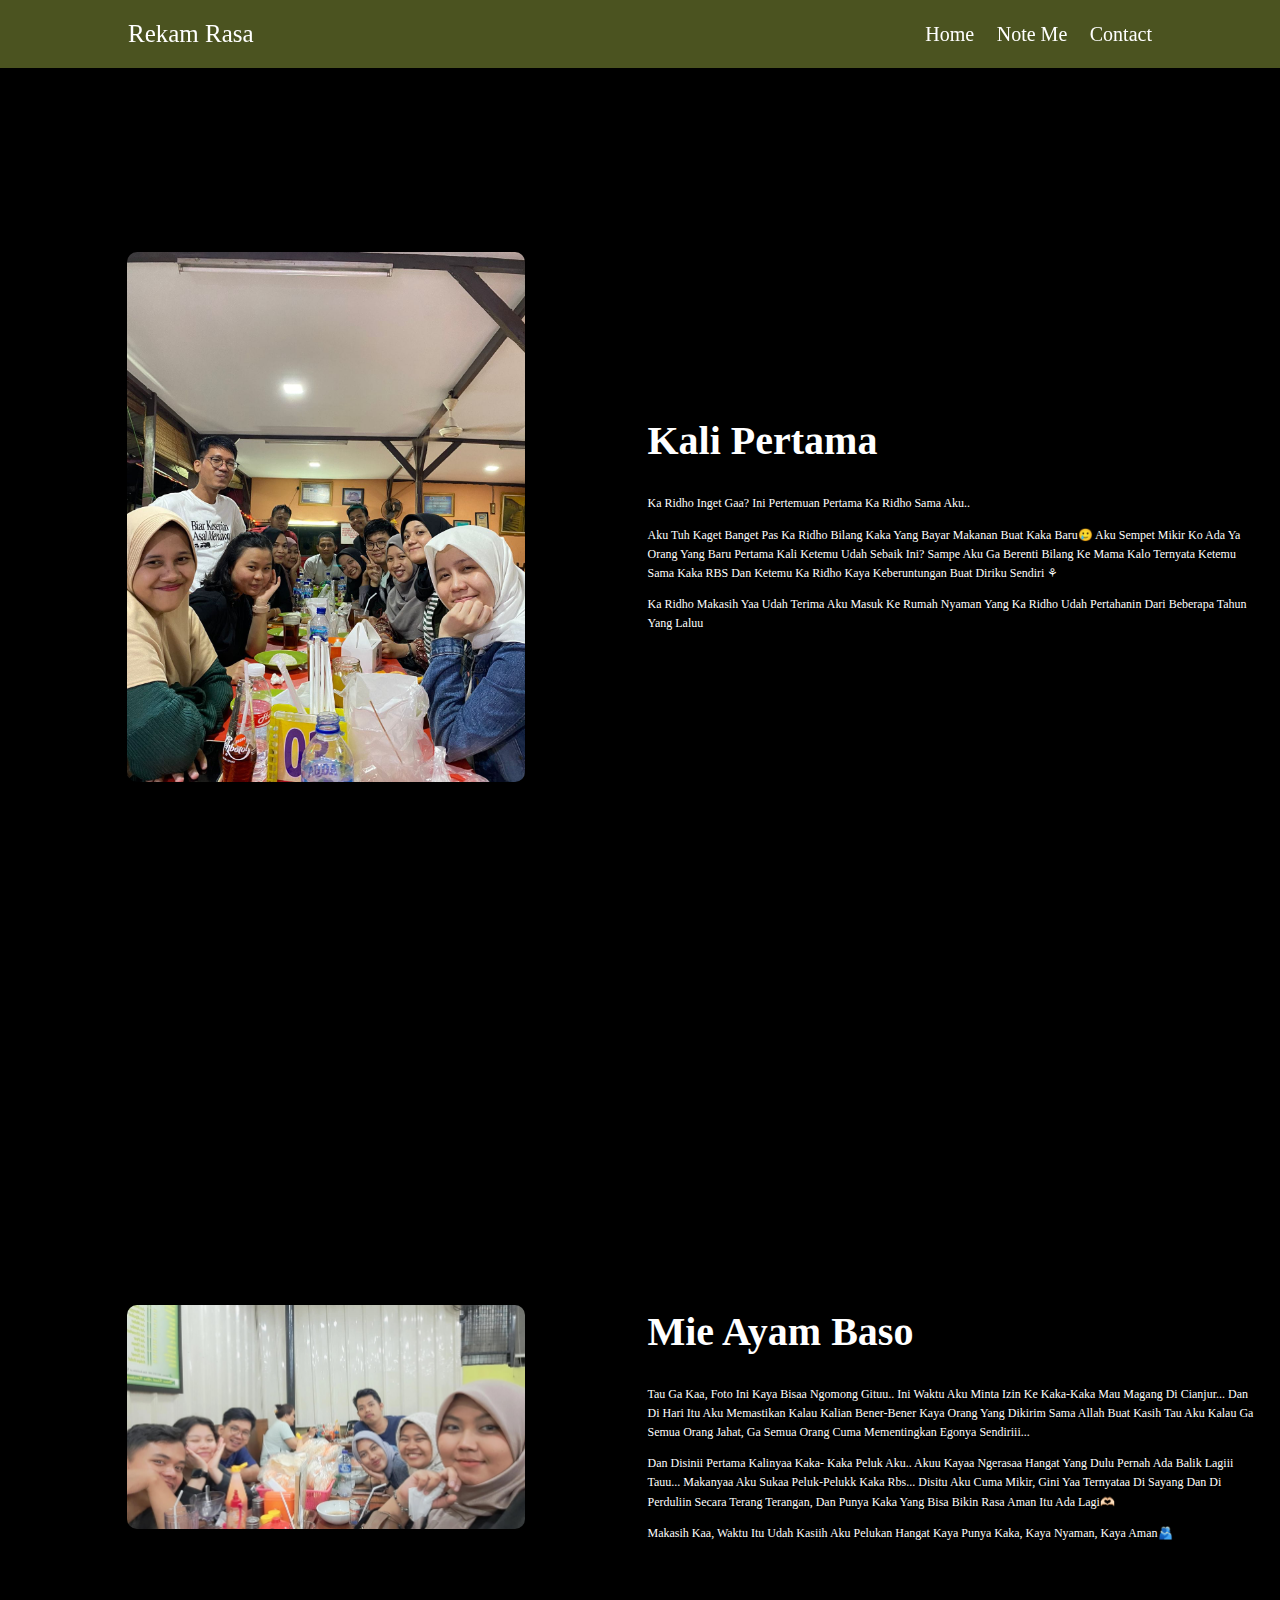
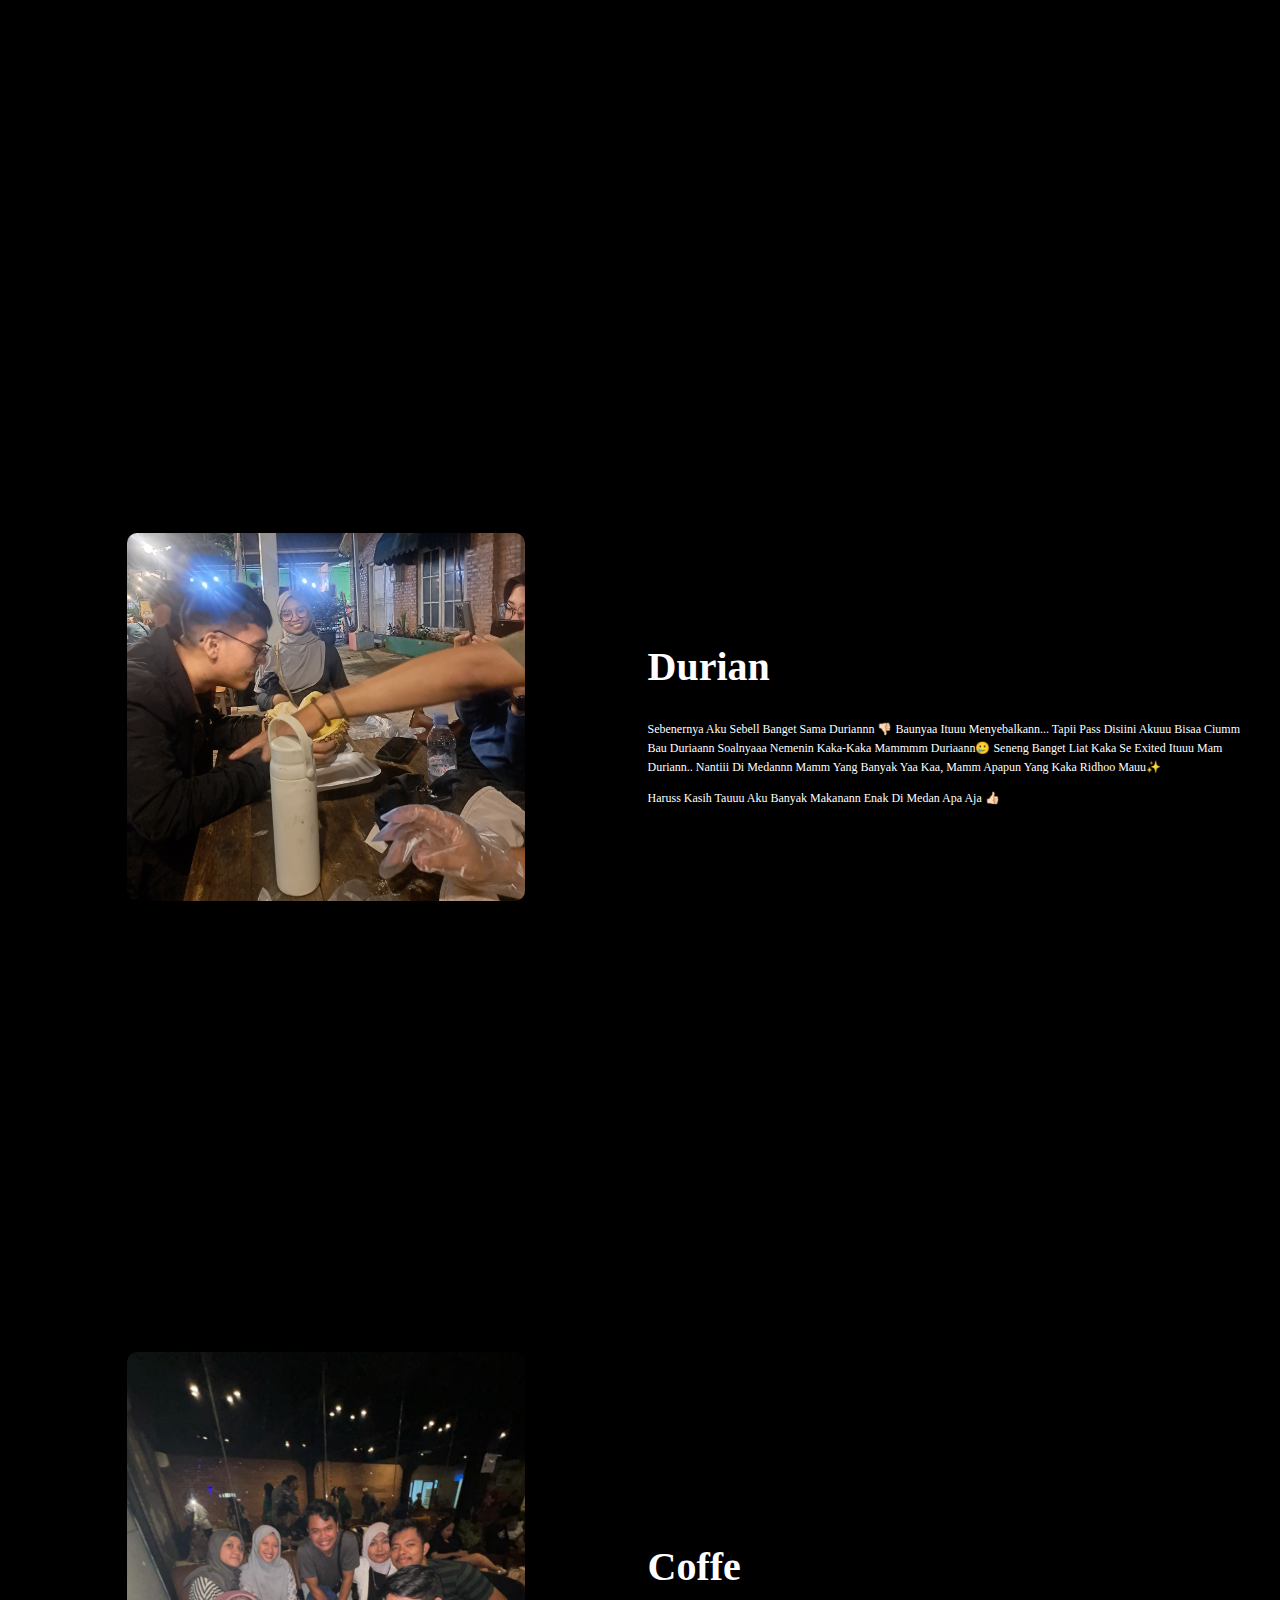
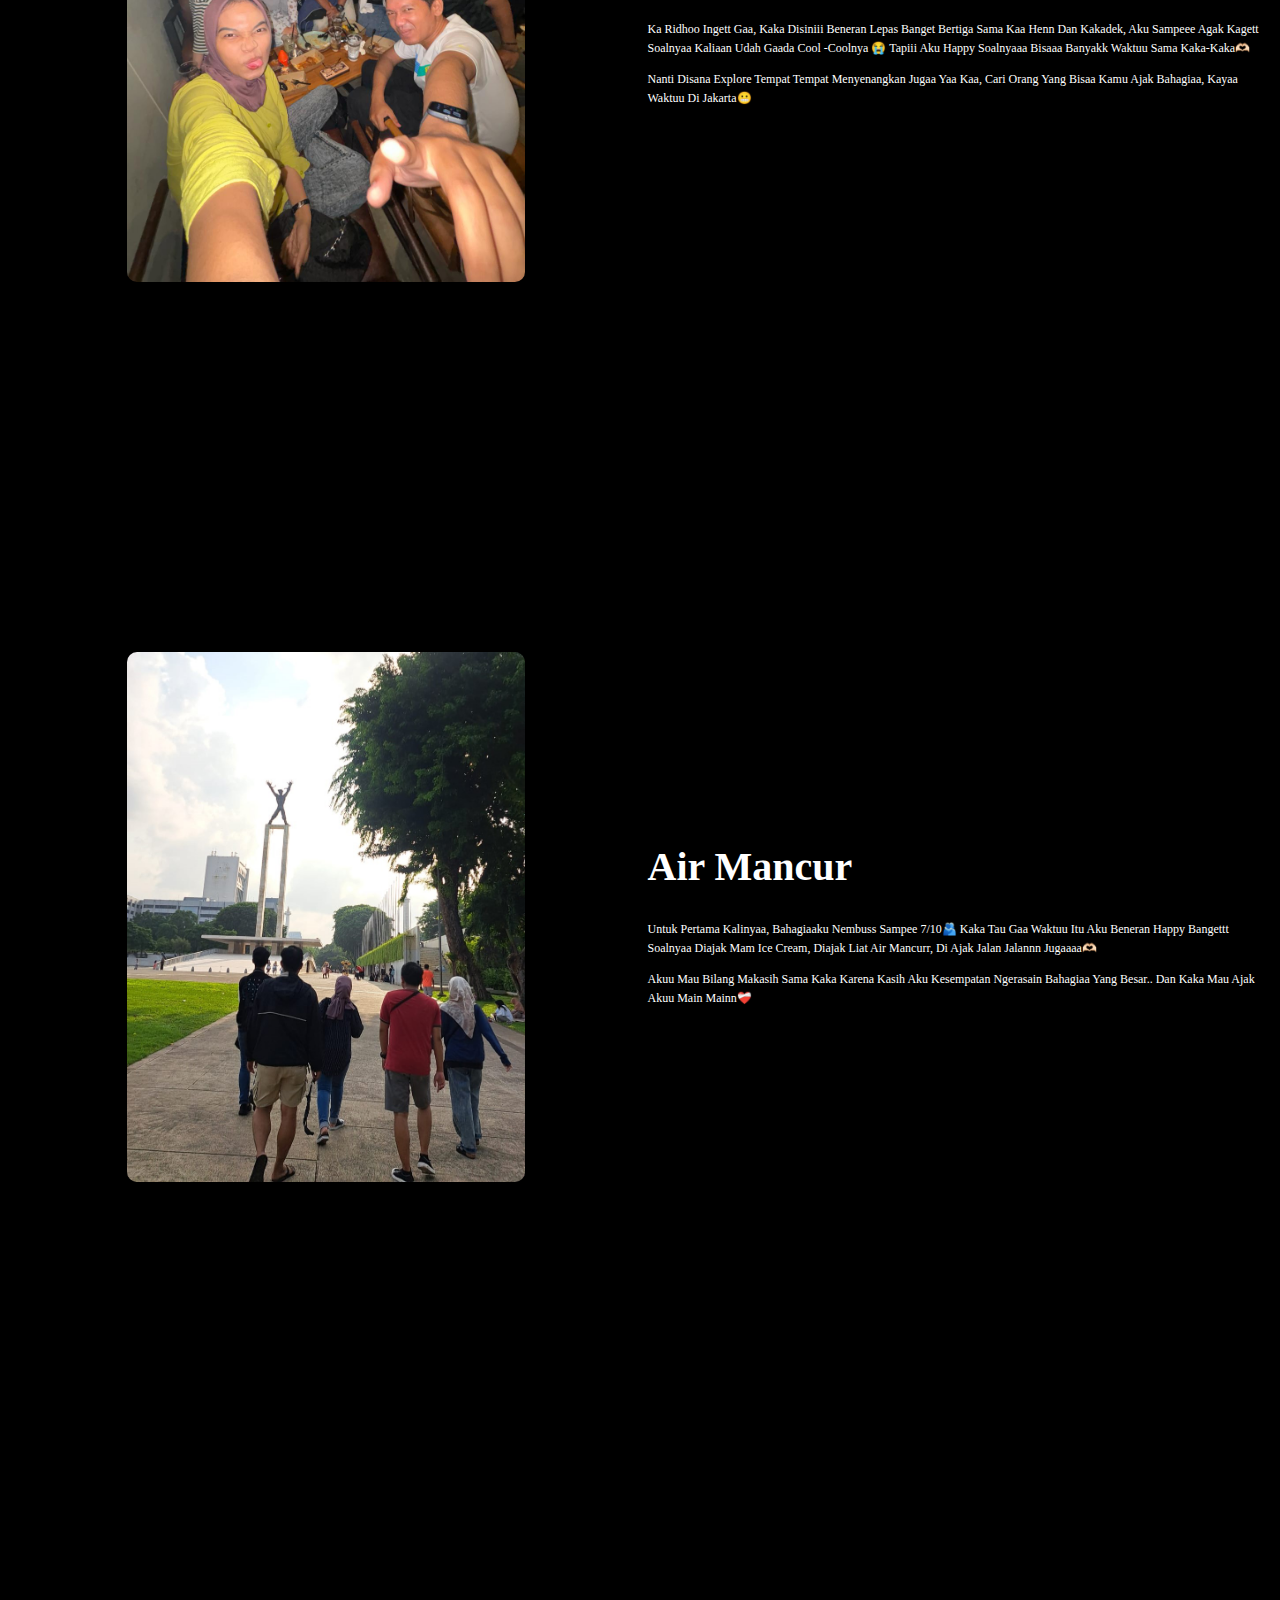
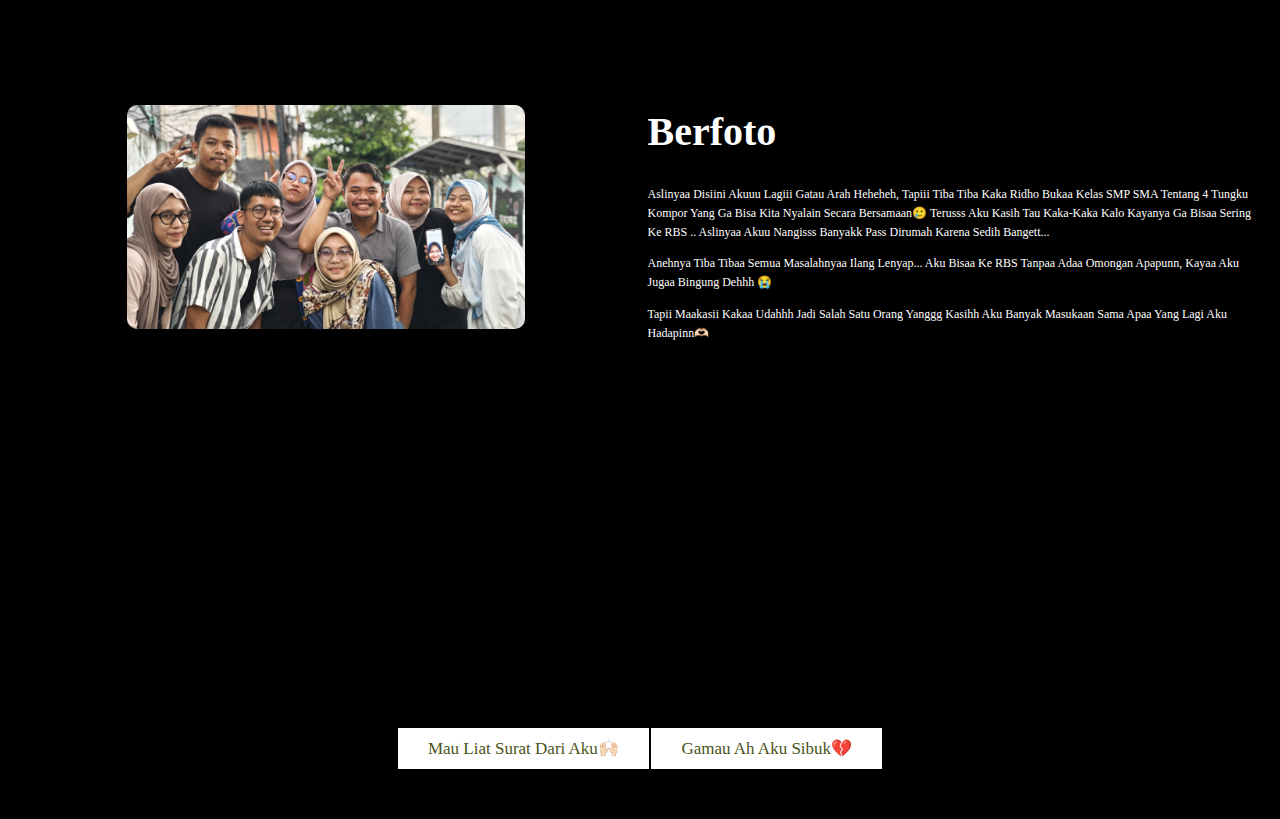
<file: dec.html>
<!DOCTYPE html>
<html lang="en">
<head>
    <meta charset="UTF-8">
    <meta name="viewport" content="width=device-width, initial-scale=1.0">
    <title>Special</title>
    <link rel="stylesheet" href="dec.css">
</head>
<body>
        <section class="header">

            <a href="index.html" class="logo">Rekam Rasa</a>
         
            <nav class="navbar">
               <a href="index.html">Home</a>
               <a href="https://wa.me/6282213424547?text=vankaaa">Note Me</a>
               <a href="contact.html">Contact</a>
            </nav>
         
            <div id="menu-btn" class="fas fa-bars"></div>
         
         </section>
         
     
        <div id="menu-btn" class="fas fa-bars"></div>
     
     </section>
  
    <div class="container">
        <div class="image-section">
            <img src="dec/firs.jpg" alt="Deskripsi Gambar">
        </div>
        <div class="text-section">
            <h1>Kali Pertama</h1>
            <p>Ka ridho inget gaa? ini pertemuan pertama ka ridho sama aku.. </p>
            <p>aku tuh kaget banget pas ka ridho bilang kaka yang bayar makanan buat kaka baru🥲 aku sempet mikir ko ada ya orang yang baru pertama kali ketemu udah sebaik ini? sampe aku ga berenti bilang ke mama kalo ternyata ketemu sama kaka RBS dan ketemu ka ridho kaya keberuntungan buat diriku sendiri ⚘️</p>
            <p> Ka Ridho makasih yaa udah terima aku masuk ke rumah nyaman yang ka ridho udah pertahanin dari beberapa tahun yang laluu</p>
        </div>
    </div>
    <div class="container">
        <div class="image-section">
            <img src="dec/do.jpg" alt="Deskripsi Gambar">
        </div>
        <div class="text-section">
            <h1> Mie Ayam Baso</h1>
            <p>Tau ga kaa, foto ini kaya bisaa ngomong gituu.. ini waktu aku minta izin ke kaka-kaka mau magang di cianjur... dan di hari itu aku memastikan kalau kalian bener-bener kaya orang yang dikirim sama Allah buat kasih tau aku kalau ga semua orang jahat, ga semua orang cuma mementingkan egonya sendiriii... </p>
            <p>dan disinii pertama kalinyaa kaka- kaka peluk aku.. akuu kayaa ngerasaa hangat yang dulu pernah ada balik lagiii tauu... makanyaa aku sukaa peluk-pelukk kaka rbs... disitu aku cuma mikir, gini yaa ternyataa di sayang dan di perduliin secara terang terangan, dan punya kaka yang bisa bikin rasa aman itu ada lagi🫶🏻</p>
            <p>Makasih kaa, waktu itu udah kasiih aku pelukan hangat kaya punya kaka, kaya nyaman, kaya aman🫂 </p>
        </div>
    </div>
    <div class="container">
        <div class="image-section">
            <img src="dec/durian.jpg" alt="Deskripsi Gambar">
        </div>
        <div class="text-section">
            <h1>Durian</h1>
            <p>Sebenernya aku sebell banget sama duriannn 👎🏻 baunyaa ituuu menyebalkann... tapii pass disiini akuuu bisaa ciumm bau duriaann soalnyaaa nemenin kaka-kaka mammmm duriaann🥲 seneng banget liat kaka se exited ituuu mam duriann..  nantiii di medannn mamm yang banyak yaa kaa,  mamm apapun yang kaka ridhoo mauu✨</p>
            <p> haruss kasih tauuu aku banyak makanann enak di medan apa aja 👍🏻</p>
        </div>
    </div>
    <div class="container">
        <div class="image-section">
            <img src="dec/bajawa.jpg" alt="Deskripsi Gambar">
        </div>
        <div class="text-section">
            <h1>Coffe</h1>
            <p>Ka ridhoo ingett gaa, kaka disiniii beneran lepas banget bertiga sama kaa henn dan kakadek, aku sampeee agak kagett soalnyaa kaliaan udah gaada cool -coolnya 😭 tapiii aku happy soalnyaaa bisaaa banyakk waktuu sama kaka-kaka🫶🏻 </p>
            <p>nanti disana explore tempat tempat menyenangkan jugaa yaa kaa, cari orang yang bisaa  kamu ajak bahagiaa,  kayaa waktuu di Jakarta😬</p>
        </div>
    </div>
    <div class="container">
        <div class="image-section">
            <img src="dec/lapangan.jpg" alt="Deskripsi Gambar">
        </div>
        <div class="text-section">
            <h1>Air Mancur</h1>
            <p>Untuk pertama kalinyaa, bahagiaaku nembuss sampee 7/10🫂 kaka tau gaa waktuu itu aku beneran happy bangettt soalnyaa diajak mam ice cream, diajak liat air mancurr, di ajak jalan jalannn jugaaaa🫶🏻</p>
            <p> akuu mau bilang makasih sama kaka karena kasih aku kesempatan ngerasain bahagiaa yang besar.. dan kaka mau ajak akuu main mainn❤‍🩹</p>
        </div>
    </div>
    <div class="container">
        <div class="image-section">
            <img src="dec/all.jpg" alt="Deskripsi Gambar">
        </div>
        <div class="text-section">
            <h1>Berfoto</h1>
            <p>Aslinyaa disiini akuuu lagiii gatau arah heheheh, tapiii tiba tiba kaka ridho bukaa kelas SMP SMA  tentang 4 tungku kompor yang ga bisa kita nyalain secara bersamaan🥲 terusss aku kasih tau kaka-kaka kalo kayanya ga bisaa sering ke RBS .. aslinyaa akuu nangisss banyakk pass dirumah karena sedih bangett...</p>
            <p> Anehnya tiba tibaa semua masalahnyaa ilang lenyap... aku bisaa ke RBS tanpaa adaa omongan apapunn, kayaa aku jugaa bingung dehhh 😭</p>
            <p>Tapii maakasii kakaa udahhh jadi salah satu orang yanggg kasihh aku banyak masukaan sama apaa yang lagi aku hadapinn🫶🏻</p>
        </div>
    </div>
    <section class="home-offer">
        <div class="content">
            <a href="https://drive.google.com/file/d/1pnBRIjUQQpDsVrL9hH0Dh2Dx6jXLhcXx/view?usp=drive_link"class="btn">mau liat surat dari aku🙌🏻</a>
            <a href="index.html" class="btn">Gamau ah aku sibuk💔</a>
        </div>
    </section>
</body>
</html>
</file>
<file: dec.css>
body, html {
      margin: 0;
      padding: 0;
      font-family: Arial, sans-serif;
      height: 100%;
      background-color: #000000; /* Warna latar belakang hitam */
      color: #FFFFFF; /* Warna teks putih untuk kontras */
  }
  
  .container {
      display: flex;
      align-items: center;
      justify-content: center;
      height: 100vh;
      padding: 20px;
      box-sizing: border-box;
  }
  
  .image-section {
      flex: 1;
      text-align: center;
  }
  
  .image-section img {
      max-width: 65%;
      height: auto;
      border-radius: 10px;
  }
  
  .text-section {
      flex: 1;
      padding-left: 15px;
  }
  
  .text-section h1 {
      font-size:4em;
      margin-bottom: 30px;
  }
  
  .text-section p {
      font-size: 1.2em;
      line-height: 1.6;
  }


:root {
      --main-color: rgb(236, 205, 255);
      --black: #ffffff;
      --white:  #4B5320;
      --light-black: #bb946c;
      --light-white: #E4DCD4 ;
      --dark-bg: #254545;
      --light-bg: #0b0a0a;
      --border: .1rem solid var(--black);
      --box-shadow: 0 .5rem 1rem rgba(0, 0, 0, .1);
      --text-shadow: 0 1.5rem 3rem rgba(0, 0, 0, .3);
      --judul:#d3c09b ;
      --coba:#0a3739;
}

* {
      font-family: 'EB Garamond', serif;
      padding: 0;
      box-sizing: border-box;
      outline: none;
      border: none;
      text-decoration: none;
      text-transform: capitalize;
}

html {
      font-size: 62.5%;
      overflow-x: hidden;
}

html::-webkit-scrollbar {
      width: 1rem;
}

html::-webkit-scrollbar-track {
      background-color: var(--light-black);
}

html::-webkit-scrollbar-thumb {
      background-color: var(--main-color);
}

section {
      padding: 5rem 10%;
}

@keyframes fadeIn {
      0% {
            transform: scale(0);
            opacity: 0;
      }
}


.heading {
      background-size: cover !important;
      background-position: center !important;
      padding-top: 10rem;
      padding-bottom: 15rem;
      display: flex;
      align-items: center;
      justify-content: center;
}


.heading h1 {
      font-size: 8rem;
      text-transform: uppercase;
      color: var(--white);
      text-shadow: var(--text-shadow);
}


.btn {
      display: inline-block;
      background: var(--black);
      margin-top: 1rem;
      color: var(--white);
      font-size: 1.7rem;
      padding: 1rem 3rem;
      cursor: pointer;
}

.btn:hover {
      background: var(--main-color);
}

.heading-title {
      text-align: center;
      margin-bottom: 2rem;
      font-size: 3rem;
      text-transform: uppercase;
      color: var(--black);
}

.gallery h3{
      font-size: 5rem;
      color: #914940;     
}
.header {
      position: sticky;
      top: 0;
      left: 0;
      right: 0;
      z-index: 1000;
      background-color: var(--white);
      display: flex;
      padding-top: 2rem;
      padding-bottom: 2rem;
      box-shadow: var(--box-shadow);
      align-items: center;
      justify-content: space-between;
}

.header .logo {
      font-size: 2.5rem;
      color: #ffffff;
}

.header .navbar a {
      font-size: 2rem;
      margin-left: 2rem;
      color: var(--black);
}

.header .navbar a:hover {
      color: var(--main-color);
}

#menu-btn {
      font-size: 2.5rem;
      cursor: pointer;
      color: var(--blaCK);
      display: none;
}

.home {
      padding: 0;
}

.home .slide {
      text-align: center;
      padding: 2rem;
      display: flex;
      align-items: center;
      justify-content: center;
      background-size: cover !important;
      background-position: center !important;
      min-height: 60rem;
}

.home .slide .content {
      width: 85rem;
      display: none;
}

.home .swiper-slide-active .content {
      display: inline-block;
}

.home .slide .content span {
      display: block;
      font-size: 2.2rem;
      color: var(--light-white);
      padding-bottom: 1rem;
      animation: fadeIn .2s linear backwards .2s;
}

.home .slide .content h3 {
      font-size: 6vw;
      color: var(--blaCK);
      text-transform: uppercase;
      line-height: 1;
      text-shadow: var(--text-shadow);
      padding: 1rem 0;
      animation: fadeIn .2s linear backwards .4s;
}

.home .slide .content .btn {
      animation: fadeIn .2s linear backwards .6s;
}

.home .swiper-button-next,
.home .swiper-button-prev {
      top: inherit;
      left: inherit;
      bottom: 0;
      right: 0;
      height: 7rem;
      width: 7rem;
      background: var(--white);
      color: var(--black);
}

.home .swiper-button-next:hover,
.home .swiper-button-prev:hover {
      background: var(--main-color);
      color: var(--white);
}

.home .swiper-button-next::after,
.home .swiper-button-prev::after {
      font-size: 2rem;
}

.home .swiper-button-prev {
      right: 7rem;
}

.services .box-container {
      display: grid;
      grid-template-columns: repeat(auto-fit, minmax(16rem, 1fr));
      gap: 1.5rem;
      border: 1px solid #000000;
      padding: 20px;
}

.services .box-container .box {
      padding: 3rem 2rem;
      text-align: center;
      background: var(--main-color);
      cursor: pointer;
      border: 20px solid #010101;
      padding: 20px;
}

.services .box-container .box:hover {
      background: var(--black);
}

.services .box-container .box img {
      height: 7rem;
}

.services .box-container .box h3 {
      color: var(--coba);
      font-size: 1.7rem;
      padding-top: 1rem;
}

.home-about {
      display: flex;
      align-items: center;
      flex-wrap: wrap;
}

.home-about .image {
      flex: 1 1 15rem;
}

.home-about .image img {
      width: 70%;
}

.home-about .content {
      flex: 1 1 41rem;
      padding: 3rem;
      background: var(--light-bg);
      
}
.home-about .card-body i {
      color: rgb(223, 149, 0);
      font-size: 50px;
      position: relative;
      bottom: 5px;
      

      
  }
.home-about .content h3 {
      font-size: 3rem;
      color: var(--light-black);
}

.home-about .content p {
      font-size: 1.5rem;
      padding: 1rem 0;
      line-height: 2;
      color: var(--black);
}

.info {
      display: flex;
      align-items: center;
      flex-wrap: wrap;
}

.info .image {
      flex: 1 1 15rem;
}

.info .image img {
      width: 70%;
}

.info .content {
      flex: 1 1 41rem;
      padding: 3rem;
      background: var(--light-bg);
      
}
.info .card-body i {
      color: rgb(232, 168, 40);
      font-size: 10px;
      position: relative;
      bottom: 5px;
      
  }
.info .content h3 {
      font-size: 3rem;
      color: var(--light-bg);
}

.info .content p {
      font-size: 1.5rem;
      padding: 1rem 0;
      line-height: 2;
      color: var(--black);
}
.home-packages {
      background: var(--light-bg);
}

.home-packages .box-container {
      display: grid;
      grid-template-columns: repeat(auto-fit, minmax(30rem, 1fr));
      gap: 2rem;
}

.home-packages .box-container .box {
      border: var(--border);
      box-shadow: var(--box-shadow);
      background: var(--coba); 
}

.home-packages .box-container .box:hover .image img {
      transform: scale(1.1);
}

.home-packages .box-container .box .image {
      height: 40rem;
      overflow: hidden;
}

.home-packages .box-container .box .image img {
      height: 100%;
      width: 100%;
      object-fit: cover;
      transition: .2s linear;
}

.home-packages .box-container .box .content {
      padding: 2rem;
      text-align: center;
}
.content .card-body i {
      color: rgb(232, 232, 7);
      font-size: 10px;
      position: relative;
      bottom: 5px;
      
  }
.home-packages .box-container .box .content h3 {
      font-size: 2.5rem;
      color: var(--judul); 
}

.home-packages .box-container .box .content p {
      font-size: 1.5rem;
      color: var(--light-black);
      line-height: 2;
      padding: 1rem 0;
}

.home-packages .load-more {
      text-align: center;
      margin-top: 2rem;
}

.home-offer {
      text-align: center;
}

.home-offer .content {
      max-width: 70rem;
      margin: 0 auto;
}

.home-offer .content h3 {
      font-size: 3.5rem;
      text-transform: uppercase;
      color: var(--black);
}

.home-offer .content p {
      font-size: 1.5rem;
      color: var(--light-black);
      line-height: 2;
      padding: 1rem 0;
}


.about {
      display: flex;
      align-items: center;
      flex-wrap: wrap;
      gap: 3rem;
}

.about .image {
      flex: 1 1 41rem;
}

.about .image img {
      width: 100%;
}

.about .content {
      flex: 1 1 41rem;
      text-align: center;
}

.about .content h3 {
      font-size: 3rem;
      color: var(--black);
}

.about .content p {
      font-size: 1.5rem;
      color: var(--light-black);
      line-height: 2;
      padding: 1rem 0;
}

.about .content .icons-container {
      margin-top: 2rem;
      display: flex;
      flex-wrap: wrap;
      gap: 1.5rem;
      align-items: flex-end;
}

.about .content .icons-container .icons {
      background: var(--light-bg);
      padding: 2rem;
      flex: 1 1 16rem;
}

.about .content .icons-container .icons i {
      font-size: 4rem;
      margin-bottom: 2rem;
      color: var(--main-color);
}

.about .content .icons-container .icons span {
      font-size: 1.5rem;
      color: var(--light-black);
      display: block;
}

.reviews {
      background: var(--light-bg);
}

.reviews .slide {
      padding: 2rem;
      border: var(--border);
      background: var(--white);
      text-align: center;
      box-shadow: var(--box-shadow);
      user-select: none;
}

.reviews .slide .stars {
      padding-bottom: .5rem;
}

.reviews .slide .stars i {
      font-size: 1.7rem;
      color: var(--main-color);
}

.reviews .slide p {
      font-size: 1.5rem;
      color: var(--light-black);
      line-height: 2;
      padding: 1rem 0;
}

.reviews .slide h3 {
      font-size: 2rem;
      color: var(--black);
}

.reviews .slide span {
      font-size: 1.5rem;
      color: var(--main-color);
      display: block;
}

.reviews .slide img {
      height: 7rem;
      width: 7rem;
      border-radius: 50%;
      margin-top: 1rem;
}

.packages .box-container {
      display: grid;
      grid-template-columns: repeat(auto-fit, minmax(30rem, 1fr));
      gap: 2rem;
}

.packages .box-container .box {
      border: var(--border);
      box-shadow: var(--box-shadow);
      background: var(--white);
      display: none;
}

.packages .box-container .box:nth-child(1),
.packages .box-container .box:nth-child(2),
.packages .box-container .box:nth-child(3),
.packages .box-container .box:nth-child(4),
.packages .box-container .box:nth-child(5),
.packages .box-container .box:nth-child(6){
      display: inline-block;
}

.packages .box-container .box:hover .image img {
      transform: scale(1.1);
}

.packages .box-container .box .image {
      height: 25rem;
      overflow: hidden;
}

.packages .box-container .box .image img {
      height: 100%;
      width: 100%;
      object-fit: cover;
      transition: .2s linear;
}

.packages .box-container .box .content {
      padding: 2rem;
      text-align: center;
}

.packages .box-container .box .content h3 {
      font-size: 2.5rem;
      color: var(--black);
}

.packages .box-container .box .content p {
      font-size: 1.5rem;
      color: var(--light-black);
      line-height: 2;
      padding: 1rem 0;
}

.packages .load-more {
      text-align: center;
      margin-top: 2rem;
}

.booking .book-form {
      padding: 2rem;
      background: var(--light-bg);
}

.booking .book-form .flex {
      display: flex;
      flex-wrap: wrap;
      gap: 2rem;
}

.booking .book-form .flex .inputBox {
      flex: 1 1 41rem;
}

.booking .book-form .flex .inputBox input {
      width: 100%;
      padding: 1.2rem 1.4rem;
      font-size: 1.6rem;
      color: var(--light-black);
      text-transform: none;
      margin-top: 1.5rem;
      border: var(--border);
}

.booking .book-form .flex .inputBox input:focus {
      background: var(--black);
      color: var(--white);
}

.booking .book-form .flex .inputBox input:focus::placeholder {
      color: var(--light-white);
}

.booking .book-form .flex .inputBox span {
      font-size: 1.5rem;
      color: var(--light-black);
}

.booking .book-form .btn {
      margin-top: 2rem;
}



.footer {
      background: var(--light-black);

}

.footer .box-container {
      display: grid;
      grid-template-columns: repeat(auto-fit, minmax(20rem, 1fr));
      gap: 1rem;
}

.footer .box-container .box h3 {
      color: var(--white);
      font-size: 2.5rem;
      padding-bottom: 2rem;
}

.footer .box-container .box a {
      color: var(--light-white);
      font-size: 1.5rem;
      padding-bottom: 1.5rem;
      display: block;
}

.footer .box-container .box a i {
      color: var(--main-color);
      padding-right: .5rem;
      transition: .2s linear;
}

.footer .box-container .box a:hover i {
      padding-right: 2rem;
}

.footer .credit {
      text-align: center;
      padding-top: 3rem;
      margin-top: 3rem;
      border-top: .1rem solid var(--light-white);
      font-size: 2rem;
      color: var(--white);
}

.footer .credit span {
      color: var(--main-color);
}

















/* media queries  */

@media (max-width:1200px) {

      section {
            padding: 3rem 5%;
      }

}

@media (max-width:991px) {

      html {
            font-size: 55%;
      }

      section {
            padding: 3rem 2rem;
      }

      .home .slide .content h3 {
            font-size: 10vw;
      }

}

@media (max-width:768px) {

      .heading h1 {
            font-size: 4rem;
      }

      #menu-btn {
            display: inline-block;
            transition: .2s linear;
      }

      #menu-btn.fa-times {
            transform: rotate(180deg);
      }

      .header .navbar {
            position: absolute;
            top: 99%;
            left: 0;
            right: 0;
            background-color: var(--white);
            border-top: var(--border);
            padding: 2rem;
            transition: .2s linear;
            clip-path: polygon(0 0, 100% 0, 100% 0, 0 0);
      }

      .header .navbar.active {
            clip-path: polygon(0 0, 100% 0, 100% 100%, 0 100%);
      }

      .header .navbar a {
            display: block;
            margin: 2rem;
            text-align: center;
      }

}

@media (max-width:450px) {

      html {
            font-size: 50%;
      }

      .heading-title {
            font-size: 3.5rem;
            
      }

}
</file>
